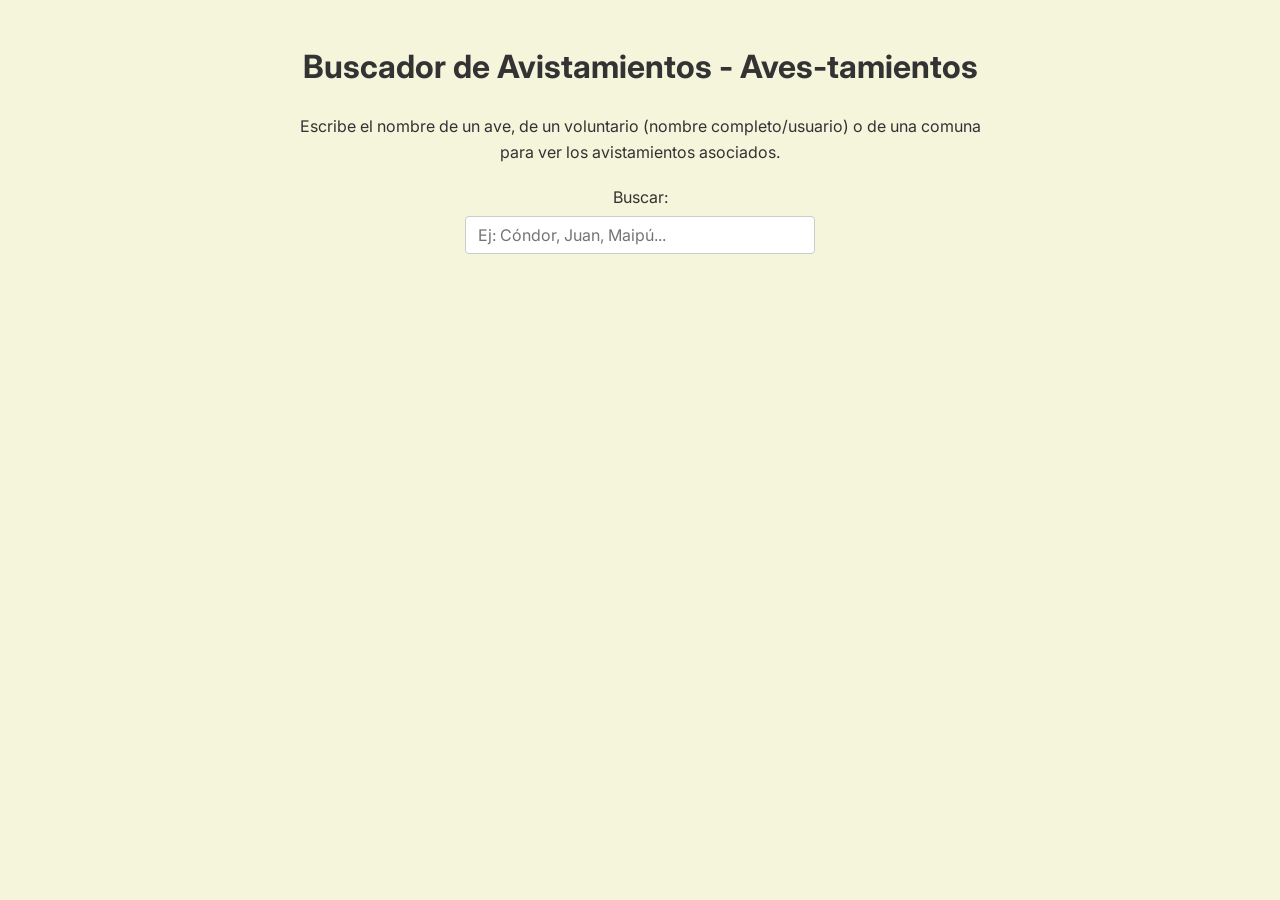
<file: tarea4/src/main/resources/static/index.html>
<!DOCTYPE html>
<html lang="es">

<head>
    <meta charset="UTF-8">
    <meta name="viewport" content="width=device-width, initial-scale=1.0">
    <title>Buscador de Avistamientos - Aves-tamientos</title>
    <link rel="stylesheet" href="css/style.css">
</head>

<body>
<h1>Buscador de Avistamientos - Aves-tamientos</h1>
<p class="bienvenida">
    Escribe el nombre de un ave, de un voluntario (nombre completo/usuario) o de una comuna para ver los avistamientos asociados.
</p>

<form id="form-buscador">
    <label for="texto-busqueda">Buscar:</label><br>
    <input type="text" id="texto-busqueda" maxlength="100" autocomplete="off" placeholder="Ej: Cóndor, Juan, Maipú...">
</form>

<div id="mensaje" class="mensaje-info" hidden></div>

<div class="contenedor-tabla">
    <table id="tabla-resultados" hidden>
        <thead>
        <tr>
            <th>Voluntario</th>
            <th>Día</th>
            <th>Ave</th>
            <th>Comuna</th>
            <th>Nota</th>
            <th>Acción</th>
        </tr>
        </thead>
        <tbody id="cuerpo-resultados">
        </tbody>
    </table>
</div>

<script src="js/buscador.js"></script>
</body>

</html>
</file>
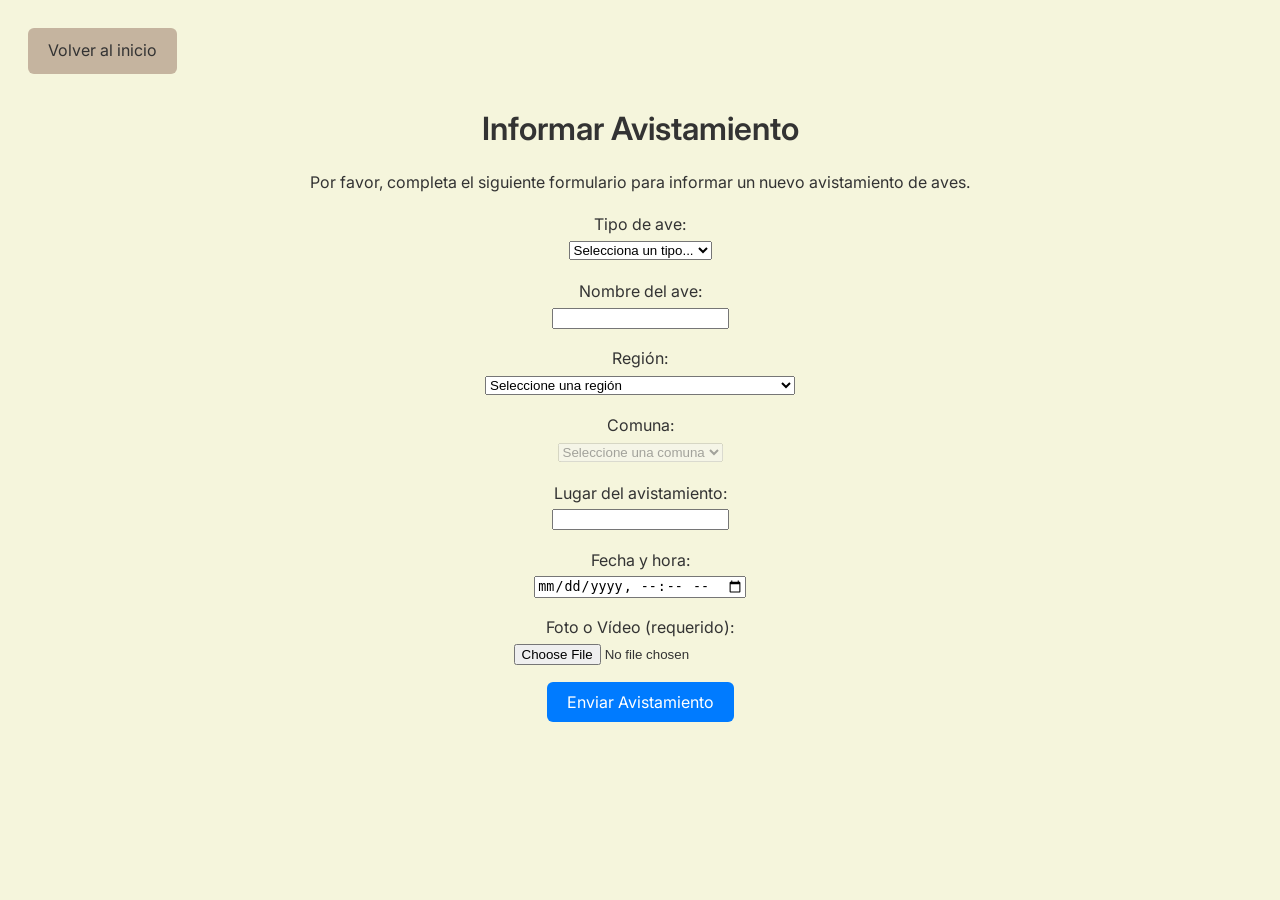
<file: inform/inform.html>
<!DOCTYPE html>
<html lang="es">

<head>
    <meta charset="UTF-8">
    <meta name="viewport" content="width=device-width, initial-scale=1.0">
    <title>Informar Avistamiento - Aves-tamientos</title>
    <link rel="stylesheet" type="text/css" href="../style.css">
    <style>
        .error-msg {
            color: #c0392b;
            font-size: 0.85em;
            display: none;
            margin-top: 5px;
            font-weight: bold;
        }

        .error-msg.visible {
            display: block;
        }
    </style>
</head>

<body>
    <a href="../index.html">Volver al inicio</a>
    <h1>Informar Avistamiento</h1>
    <p style="text-align: center;">Por favor, completa el siguiente formulario para informar un nuevo avistamiento de
        aves.</p>

    <form action="#" method="post" enctype="multipart/form-data" id="avistamientoForm" novalidate>
        <p>
            <label for="tipoAve">Tipo de ave:</label><br>
            <select id="tipoAve" name="tipoAve" required>
                <option value="" disabled selected>Selecciona un tipo...</option>
                <option value="Rapaces">Rapaces</option>
                <option value="Cantoras">Cantoras</option>
                <option value="Acuáticas y Marinas">Acuáticas y Marinas</option>
                <option value="Corredoras">Corredoras</option>
                <option value="Trepadoras">Trepadoras</option>
                <option value="Galliformes">Galliformes</option>
            </select>
            <span class="error-msg" id="error-tipoAve">Seleccione un tipo de ave válido.</span>
        </p>
        <p>
            <label for="nombreAve">Nombre del ave:</label><br>
            <input type="text" id="nombreAve" name="nombreAve" required>
            <span class="error-msg" id="error-nombreAve">El nombre debe tener al menos 3 caracteres.</span>
        </p>
        <p>
            <label for="region">Región:</label><br>
            <select id="region" name="region" required>
                <option value="">Seleccione una región</option>
            </select>
            <span class="error-msg" id="error-region">Debe seleccionar una región.</span>
        </p>
        <p>
            <label for="comuna">Comuna:</label><br>
            <select id="comuna" name="comuna" disabled required>
                <option value="">Seleccione una comuna</option>
            </select>
            <span class="error-msg" id="error-comuna">Debe seleccionar una comuna.</span>
        </p>
        <p>
            <label for="lugar">Lugar del avistamiento:</label><br>
            <input type="text" id="lugar" name="lugar" required>
            <span class="error-msg" id="error-lugar">El lugar debe tener al menos 3 caracteres.</span>
        </p>
        <p>
            <label for="fecha">Fecha y hora:</label><br>
            <input type="datetime-local" id="fecha" name="fecha" required>
            <span class="error-msg" id="error-fecha">Fecha no válida (No puede estar en el futuro ni ser anterior a 2
                semanas).</span>
        </p>
        <p>
            <label for="media">Foto o Vídeo (requerido):</label><br>
            <input type="file" id="media" name="media" accept="image/*,video/*" required>
            <span class="error-msg" id="error-media">Debe adjuntar un archivo válido (.png, .jpg, .mp4, etc).</span>
        </p>
        <button type="submit">Enviar Avistamiento</button>
    </form>
    <script src="../geo_data.js"></script>
    <script> geo_dropdowns('region', 'comuna'); </script>
    <script src="inform.js"></script>
</body>

</html>
</file>
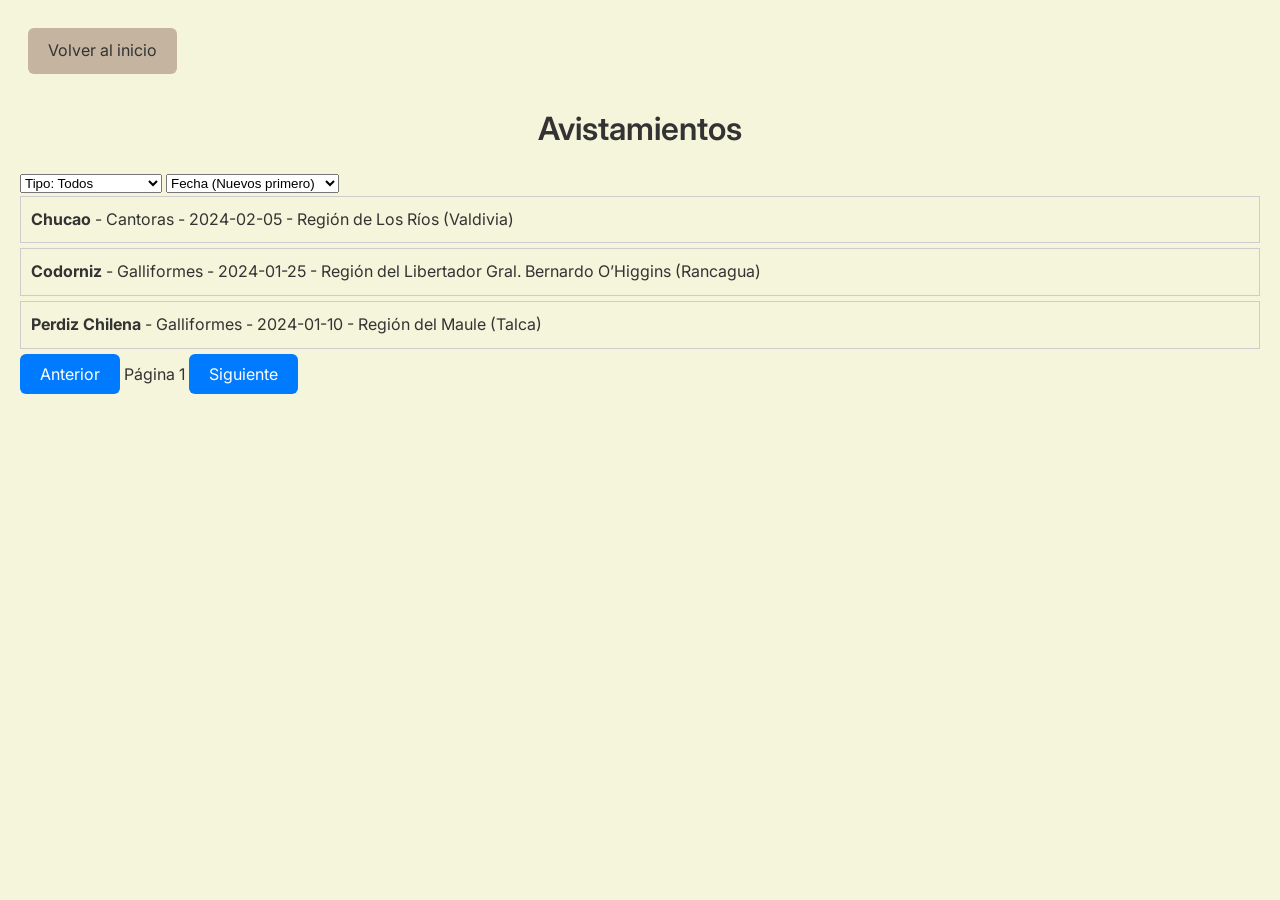
<file: list/list.html>
<!DOCTYPE html>
<html lang="es">

<head>
    <meta charset="UTF-8">
    <meta name="viewport" content="width=device-width, initial-scale=1.0">
    <title>Lista de Avistamientos - Aves-tamientos</title>
    <link rel="stylesheet" type="text/css" href="../style.css">
</head>

<body>
    <a href="../index.html">Volver al inicio</a>
    <h1>Avistamientos</h1>
    <select id="filtroTipo">
        <option value="todos">Tipo: Todos</option>
        <option value="Rapaces">Rapaces</option>
        <option value="Cantoras">Cantoras</option>
        <option value="Acuáticas y Marinas">Acuáticas y Marinas</option>
        <option value="Corredoras">Corredoras</option>
        <option value="Trepadoras">Trepadoras</option>
        <option value="Galliformes">Galliformes</option>
    </select>
    <select id="orden">
        <option value="fecha-desc">Fecha (Nuevos primero)</option>
        <option value="fecha-asc">Fecha (Antiguos primero)</option>
        <option value="region-asc">Región (A-Z)</option>
        <option value="region-desc">Región (Z-A)</option>
    </select>
    <div id="contenedor-avistamientos"></div>
    <button id="anterior" disabled>Anterior</button>
    <span id="pagina-actual">Página 1</span>
    <button id="siguiente">Siguiente</button>
    <script src="list.js"></script>
</body>

</html>
</file>
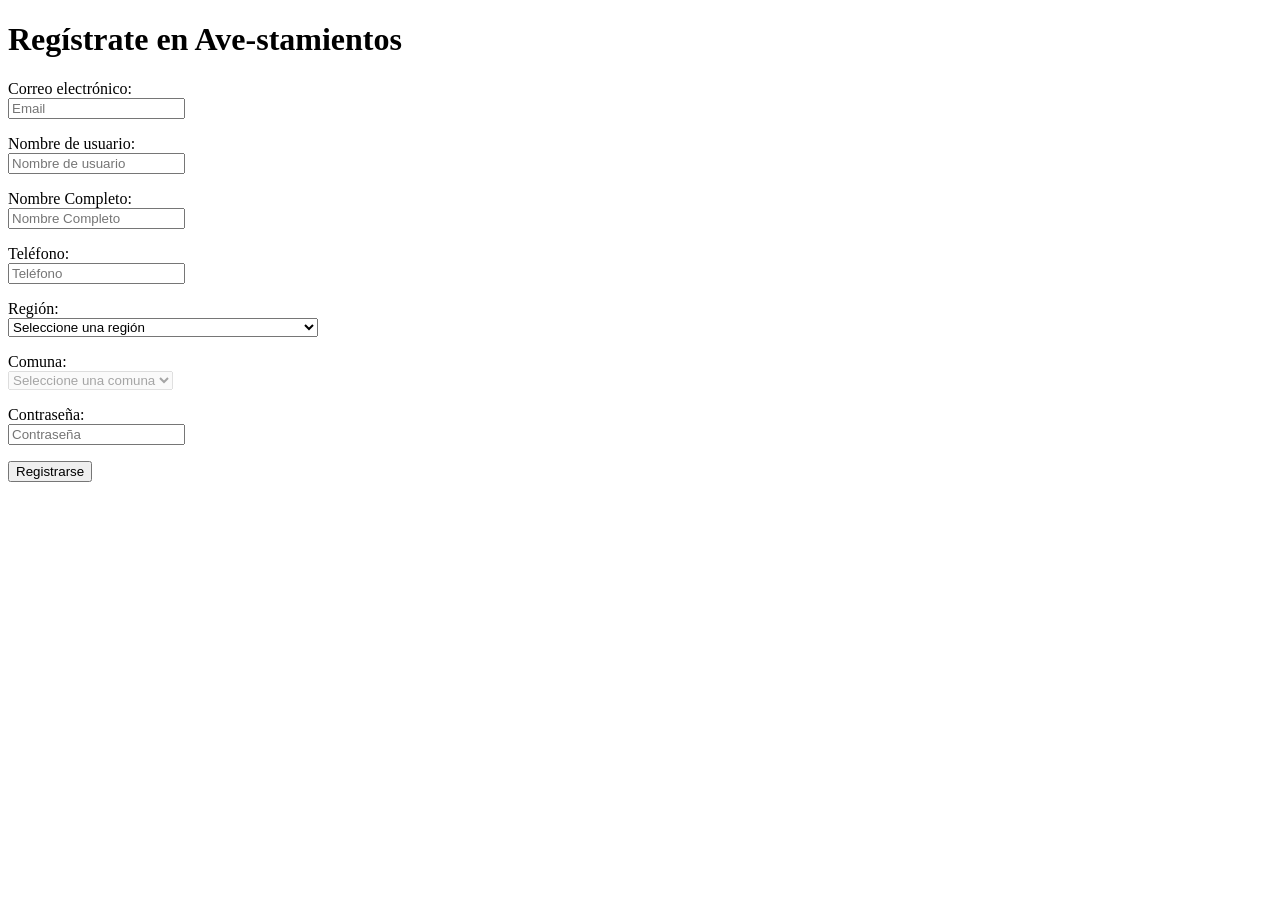
<file: login/register.html>
<!DOCTYPE html>
<html lang="es">

<head>
    <meta charset="UTF-8">
    <meta name="viewport" content="width=device-width, initial-scale=1.0">
    <title>Ave-stamientos Login</title>
</head>

<body>
    <h1>Regístrate en Ave-stamientos</h1>

    <form action="#" method="post" id="registro-form">
        <p>
            <label for="correo">Correo electrónico:</label><br>
            <input id="email" name="email" type="email" placeholder="Email" required>
        </p>
        <p>
            <label for="nombre">Nombre de usuario:</label><br>
            <input id="nombre" name="nombre" type="text" placeholder="Nombre de usuario" required>
        </p>
        <p>
            <label for="Nombre Completo">Nombre Completo:</label><br>
            <input id="nombre_completo" name="nombre_completo" type="text" placeholder="Nombre Completo" required>
        </p>
        <p>
            <label for="telefono">Teléfono:</label><br>
            <input id="telefono" name="telefono" type="tel" placeholder="Teléfono" required>
        </p>
        <p>
            <label for="region">Región:</label><br>
            <select id="region" name="region" required>
                <option value="">Seleccione una región</option>
            </select>
        </p>

        <p>
            <label for="comuna">Comuna:</label><br>
            <select id="comuna" name="comuna" disabled required>
                <option value="">Seleccione una comuna</option>
            </select>
        </p>

        <p>
            <label for="contrasena">Contraseña:</label><br>
            <input id="contrasena" name="contrasena" type="password" placeholder="Contraseña" required>
        </p>

        <button type="submit">Registrarse</button>
    </form>
    <script src="../geo_data.js"></script>
    <script src="register.js"></script>
    <script> geo_dropdowns('region', 'comuna'); </script>
</body>

</html>
</file>
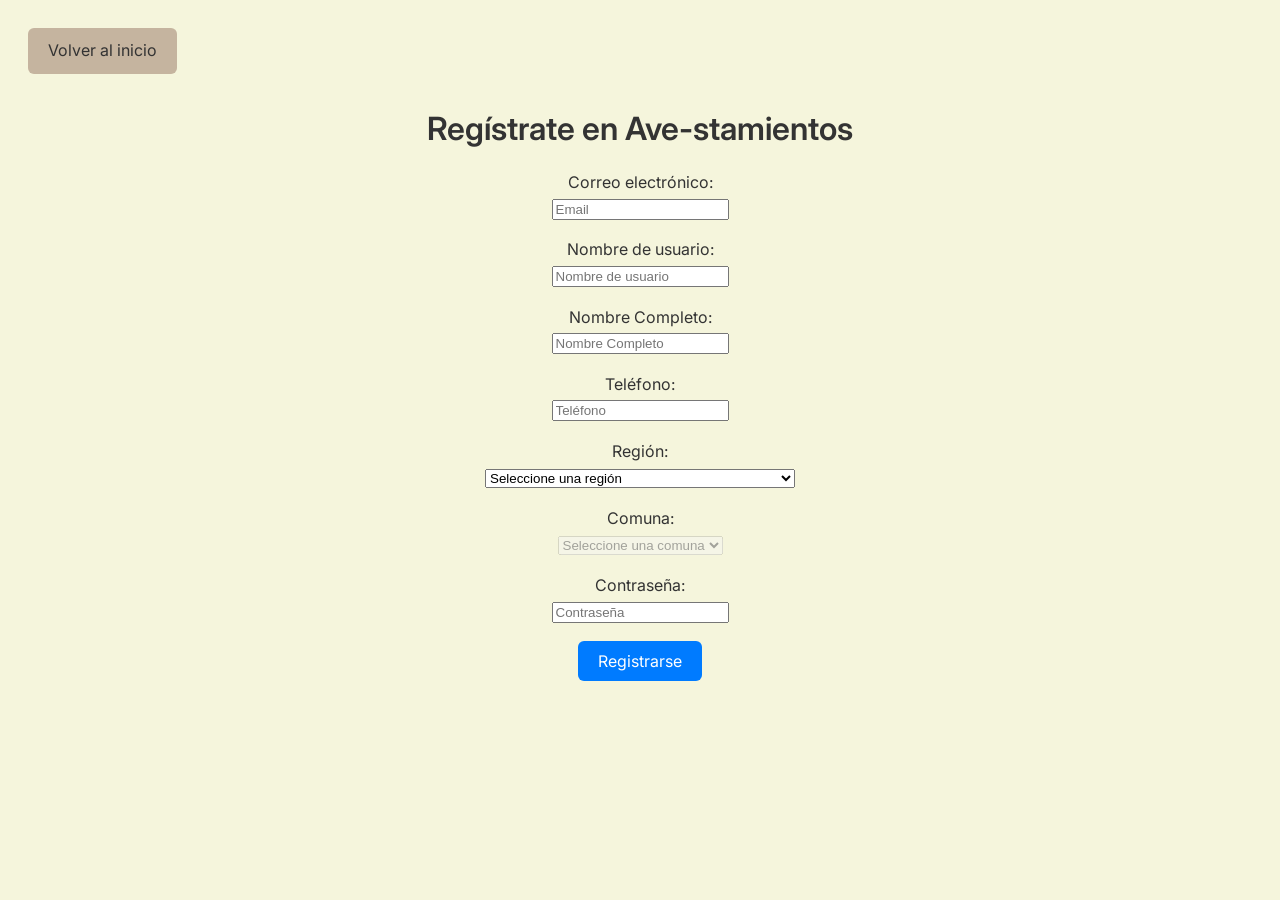
<file: register/register.html>
<!DOCTYPE html>
<html lang="es">

<head>
    <meta charset="UTF-8">
    <meta name="viewport" content="width=device-width, initial-scale=1.0">
    <title>Registro - Aves-tamientos</title>
    <link rel="stylesheet" type="text/css" href="../style.css">
    <style>
        .error-msg {
            color: #c0392b;
            font-size: 0.85em;
            display: none;
            margin-top: 5px;
            font-weight: bold;
        }

        .error-msg.visible {
            display: block;
        }
    </style>
</head>

<body>
    <a href="../index.html">Volver al inicio</a>
    <h1>Regístrate en Ave-stamientos</h1>

    <form action="#" method="post" id="registro-form" novalidate>
        <p>
            <label for="email">Correo electrónico:</label><br>
            <input id="email" name="email" type="email" placeholder="Email" required>
            <span class="error-msg" id="error-email">Ingrese un correo electrónico válido.</span>
        </p>
        <p>
            <label for="nombre">Nombre de usuario:</label><br>
            <input id="nombre" name="nombre" type="text" placeholder="Nombre de usuario" required>
            <span class="error-msg" id="error-nombre">El nombre de usuario debe tener más de 3 caracteres.</span>
        </p>
        <p>
            <label for="nombre_completo">Nombre Completo:</label><br>
            <input id="nombre_completo" name="nombre_completo" type="text" placeholder="Nombre Completo" required>
            <span class="error-msg" id="error-nombre_completo">El nombre debe incluir apellido y tener más de 5
                caracteres.</span>
        </p>
        <p>
            <label for="telefono">Teléfono:</label><br>
            <input id="telefono" name="telefono" type="tel" placeholder="Teléfono" required>
            <span class="error-msg" id="error-telefono">El teléfono debe tener formato chileno.</span>
        </p>
        <p>
            <label for="region">Región:</label><br>
            <select id="region" name="region" required>
                <option value="">Seleccione una región</option>
            </select>
            <span class="error-msg" id="error-region">Debe seleccionar una región.</span>
        </p>

        <p>
            <label for="comuna">Comuna:</label><br>
            <select id="comuna" name="comuna" disabled required>
                <option value="">Seleccione una comuna</option>
            </select>
            <span class="error-msg" id="error-comuna">Debe seleccionar una comuna.</span>
        </p>

        <p>
            <label for="contrasena">Contraseña:</label><br>
            <input id="contrasena" name="contrasena" type="password" placeholder="Contraseña" required>
            <span class="error-msg" id="error-contrasena">La contraseña debe tener mín. 8 caracteres, mayúscula,
                minúscula, número y símbolo.</span>
        </p>
        <button type="submit">Registrarse</button>
    </form>
    <script src="../geo_data.js"></script>
    <script src="register.js"></script>
    <script> geo_dropdowns('region', 'comuna'); </script>
</body>

</html>
</file>
<file: tarea4/src/main/resources/static/css/style.css>
@import url('https://fonts.googleapis.com/css2?family=Inter:wght@100..900&display=swap');

/* mismos estilo que la app de flask */
body {
    font-family: 'Inter', sans-serif;
    background-color: #f5f5dc;
    color: #333333;
    line-height: 1.6;
    margin: 0;
    padding: 20px;
}

h1 {
    text-align: center;
}

button {
    background-color: #007bff;
    color: #ffffff;
    border: none;
    border-radius: 6px;
    padding: 6px 14px;
    font-size: 14px;
    font-family: inherit;
    cursor: pointer;
}

button:hover {
    background-color: #0056b3;
}

.bienvenida {
    text-align: center;
    max-width: 700px;
    margin: 0 auto 20px auto;
}

form {
    max-width: 500px;
    margin: 0 auto;
    text-align: center;
}

form input {
    width: 100%;
    max-width: 350px;
    box-sizing: border-box;
    padding: 8px 12px;
    margin-top: 5px;
    border: 1px solid #cccccc;
    border-radius: 4px;
    font-size: 16px;
    font-family: inherit;
}

.mensaje-info,
.mensaje-exito,
.mensaje-error {
    padding: 15px;
    margin: 20px auto;
    border-radius: 6px;
    max-width: 500px;
    text-align: center;
    font-weight: bold;
}

.mensaje-info {
    background-color: #e8f0fe;
    color: #1d3f72;
    border: 1px solid #b6cdf2;
}

.mensaje-exito {
    background-color: #d4edda;
    color: #155724;
    border: 1px solid #c3e6cb;
}

.mensaje-error {
    background-color: #f8d7da;
    color: #c0392b;
    border: 1px solid #f5c6cb;
}

.contenedor-tabla {
    overflow-x: auto;
}

table {
    width: 100%;
    margin-top: 20px;
    border-collapse: collapse;
}

th,
td {
    border: 1px solid #333333;
    padding: 8px;
    text-align: left;
}

th {
    background-color: #dddddd;
}

td:nth-child(2) {
    white-space: nowrap;
}

mark {
    background-color: #ffd54f;
    color: #333333;
}
</file>
<file: style.css>
@import url('https://fonts.googleapis.com/css2?family=Inter:wght@100..900&display=swap');

body {
    font-family: 'Inter', sans-serif;
    background-color: #f5f5dc;
    color: #333333;
    line-height: 1.6;
    margin: 0;
    padding: 20px;
}

button,
input[type="submit"],
input[type="button"],
.btn {
    background-color: #007bff;
    color: #ffffff;
    border: none;
    border-radius: 6px;
    padding: 10px 20px;
    font-size: 16px;
    font-family: inherit;
    cursor: pointer;
    transition: background-color 0.3s ease;
}

button:hover,
input[type="submit"]:hover,
input[type="button"]:hover,
.btn:hover {
    background-color: #0056b3;
}

h1,
h2,
h3,
h4,
h5,
h6 {
    font-weight: 600;
    margin-bottom: 0.5em;
}

h1 {
    text-align: center;
}

a {
    background-color: #c5b49f;
    color: #333333;
    text-decoration: none;
    padding: 10px 20px;
    margin: 8px;
    border-radius: 6px;
    display: inline-block;
    transition: background-color 0.3s ease;
}

a:hover {
    background-color: #a8947b;
    text-decoration: none;
}

form {
    max-width: 500px;
    margin: 0 auto;
    text-align: center;
}
</file>
